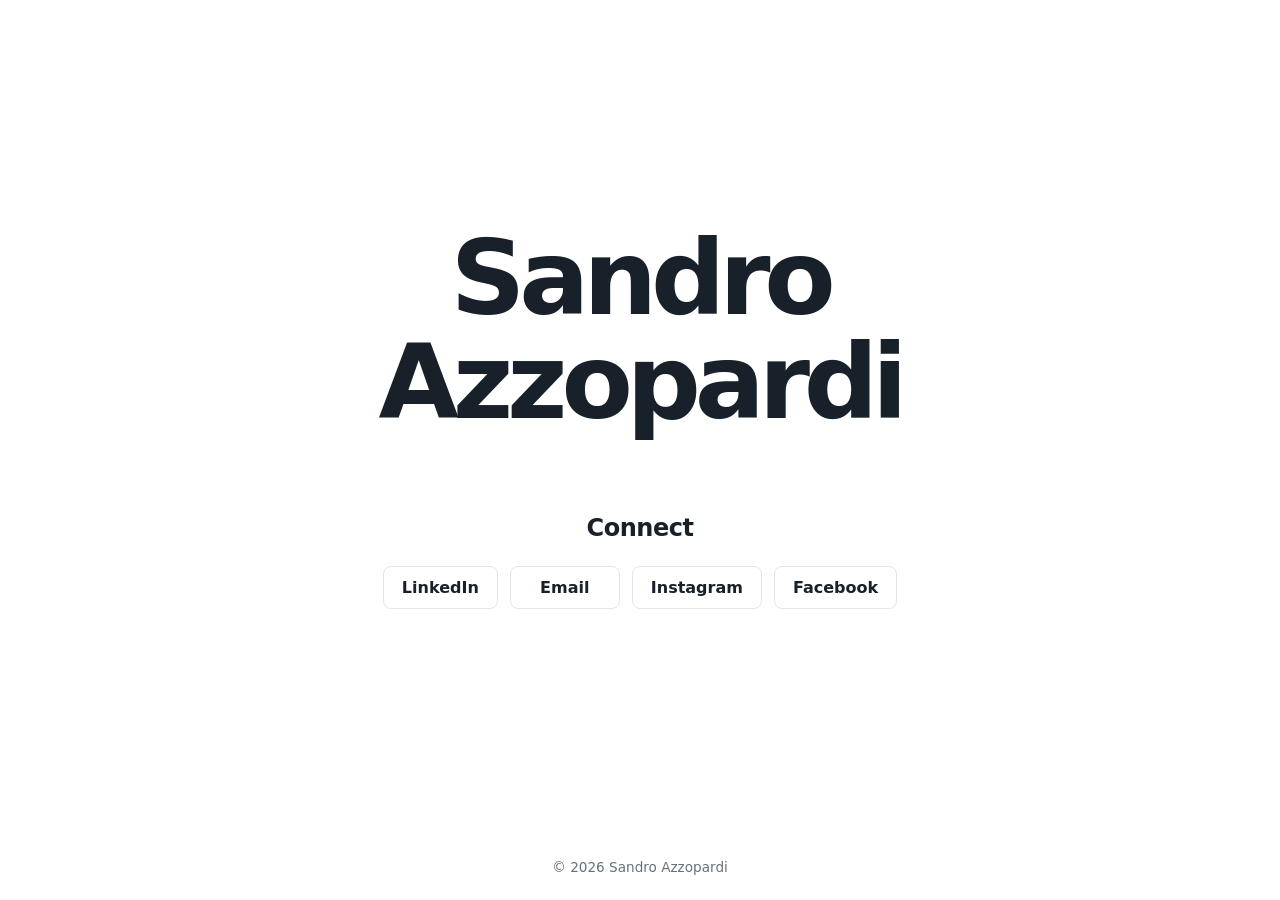
<file: index.html>
<!doctype html>
<html lang="en">
<head>
  <!-- Google tag (gtag.js) -->
<script async src="https://www.googletagmanager.com/gtag/js?id=G-NB216RMY11"></script>
<script>
  window.dataLayer = window.dataLayer || [];
  function gtag(){dataLayer.push(arguments);}
  gtag('js', new Date());

  gtag('config', 'G-NB216RMY11');
</script>
  
  <meta charset="utf-8">
  <meta name="viewport" content="width=device-width, initial-scale=1">
  <title>Sandro Azzopardi | Malta</title>
  <link rel="icon" type="image/svg+xml" href="/SA.svg">
  <meta name="description" content="Sandro Azzopardi — Malta. Mechanical industrialization manufacturing engineering, with an emphasis on innovation, automation and continuous improvement.">
  <meta name="author" content="Sandro Azzopardi">
  <meta name="robots" content="index, follow">
  <link rel="canonical" href="https://sandroazzopardi.com/">

  <meta property="og:type" content="website">
  <meta property="og:title" content="Sandro Azzopardi">
  <meta property="og:description" content="Sandro Azzopardi — Malta. Sandro Azzopardi — Malta. Mechanical industrialization manufacturing engineering, with an emphasis on innovation, automation and continuous improvement.">
  <meta property="og:url" content="https://sandroazzopardi.com/">
  <meta property="og:site_name" content="Sandro Azzopardi">

  <style>
    :root {
      --bg: #ffffff;
      --text: #18202a;
      --muted: #66717e;
      --line: #e2e6eb;
      --accent: #1d5fbf;
    }
    * { box-sizing: border-box; }
    html { scroll-behavior: smooth; }
    body {
      margin: 0;
      min-height: 100vh;
      font-family: Inter, ui-sans-serif, system-ui, -apple-system, BlinkMacSystemFont, "Segoe UI", sans-serif;
      color: var(--text);
      background: var(--bg);
      display: flex;
      flex-direction: column;
    }
    main {
      flex: 1;
      display: flex;
      align-items: center;
      justify-content: center;
      padding: 60px 20px;
    }
    .container {
      width: min(100%, 760px);
      text-align: center;
    }
    h1 {
      margin: 0 0 80px;
      font-size: clamp(3rem, 10vw, 6.5rem);
      line-height: 1;
      letter-spacing: -.06em;
      font-weight: 750;
    }
    h2 {
      margin: 0 0 24px;
      font-size: 1.5rem;
      letter-spacing: -.02em;
    }
    .links {
      display: flex;
      justify-content: center;
      flex-wrap: wrap;
      gap: 12px;
    }
    .link {
      display: inline-block;
      min-width: 110px;
      padding: 11px 18px;
      border: 1px solid var(--line);
      border-radius: 8px;
      color: var(--text);
      background: #fff;
      font-weight: 600;
      text-decoration: none;
    }
    .link:hover {
      border-color: var(--accent);
      color: var(--accent);
      text-decoration: none;
    }
    footer {
      padding: 25px 20px;
      text-align: center;
      color: var(--muted);
      font-size: .85rem;
    }
  </style>

  <script type="application/ld+json">
  {
    "@context": "https://schema.org",
    "@type": "Person",
    "name": "Sandro Azzopardi",
    "jobTitle": "Mechanical Industrialization Product Manufacturing Engineer",
    "url": "https://sandroazzopardi.com/",
    "sameAs": [
      "https://www.linkedin.com/in/sandroazzopardi/",
      "https://independent.academia.edu/AzzopardiSandro",
      "https://www.researchgate.net/scientific-contributions/Sandro-Azzopardi-82096802",
      "https://www.instagram.com/sandro.azzopardi",
      "https://www.facebook.com/sandroazzopardi"
    ]
  }
  </script>
</head>

<body>
  <main>
    <div class="container">
      <h1>Sandro Azzopardi</h1>

      <section id="connect">
        <h2>Connect</h2>
        <div class="links">
          <a class="link" href="https://www.linkedin.com/in/sandroazzopardi" rel="me noopener" target="_blank">LinkedIn</a>
          <a class="link" href="mailto:sandroazzopardi@gmail.com">Email</a>
          <a class="link" href="https://www.instagram.com/sandro.azzopardi" rel="me noopener" target="_blank">Instagram</a>
          <a class="link" href="https://www.facebook.com/sandroazzopardi" rel="me noopener" target="_blank">Facebook</a>
        </div>
      </section>
    </div>
  </main>

  <footer>© <span id="year"></span> Sandro Azzopardi</footer>

  <script>
    document.getElementById("year").textContent = new Date().getFullYear();
  </script>
</body>
</html>
</file>
